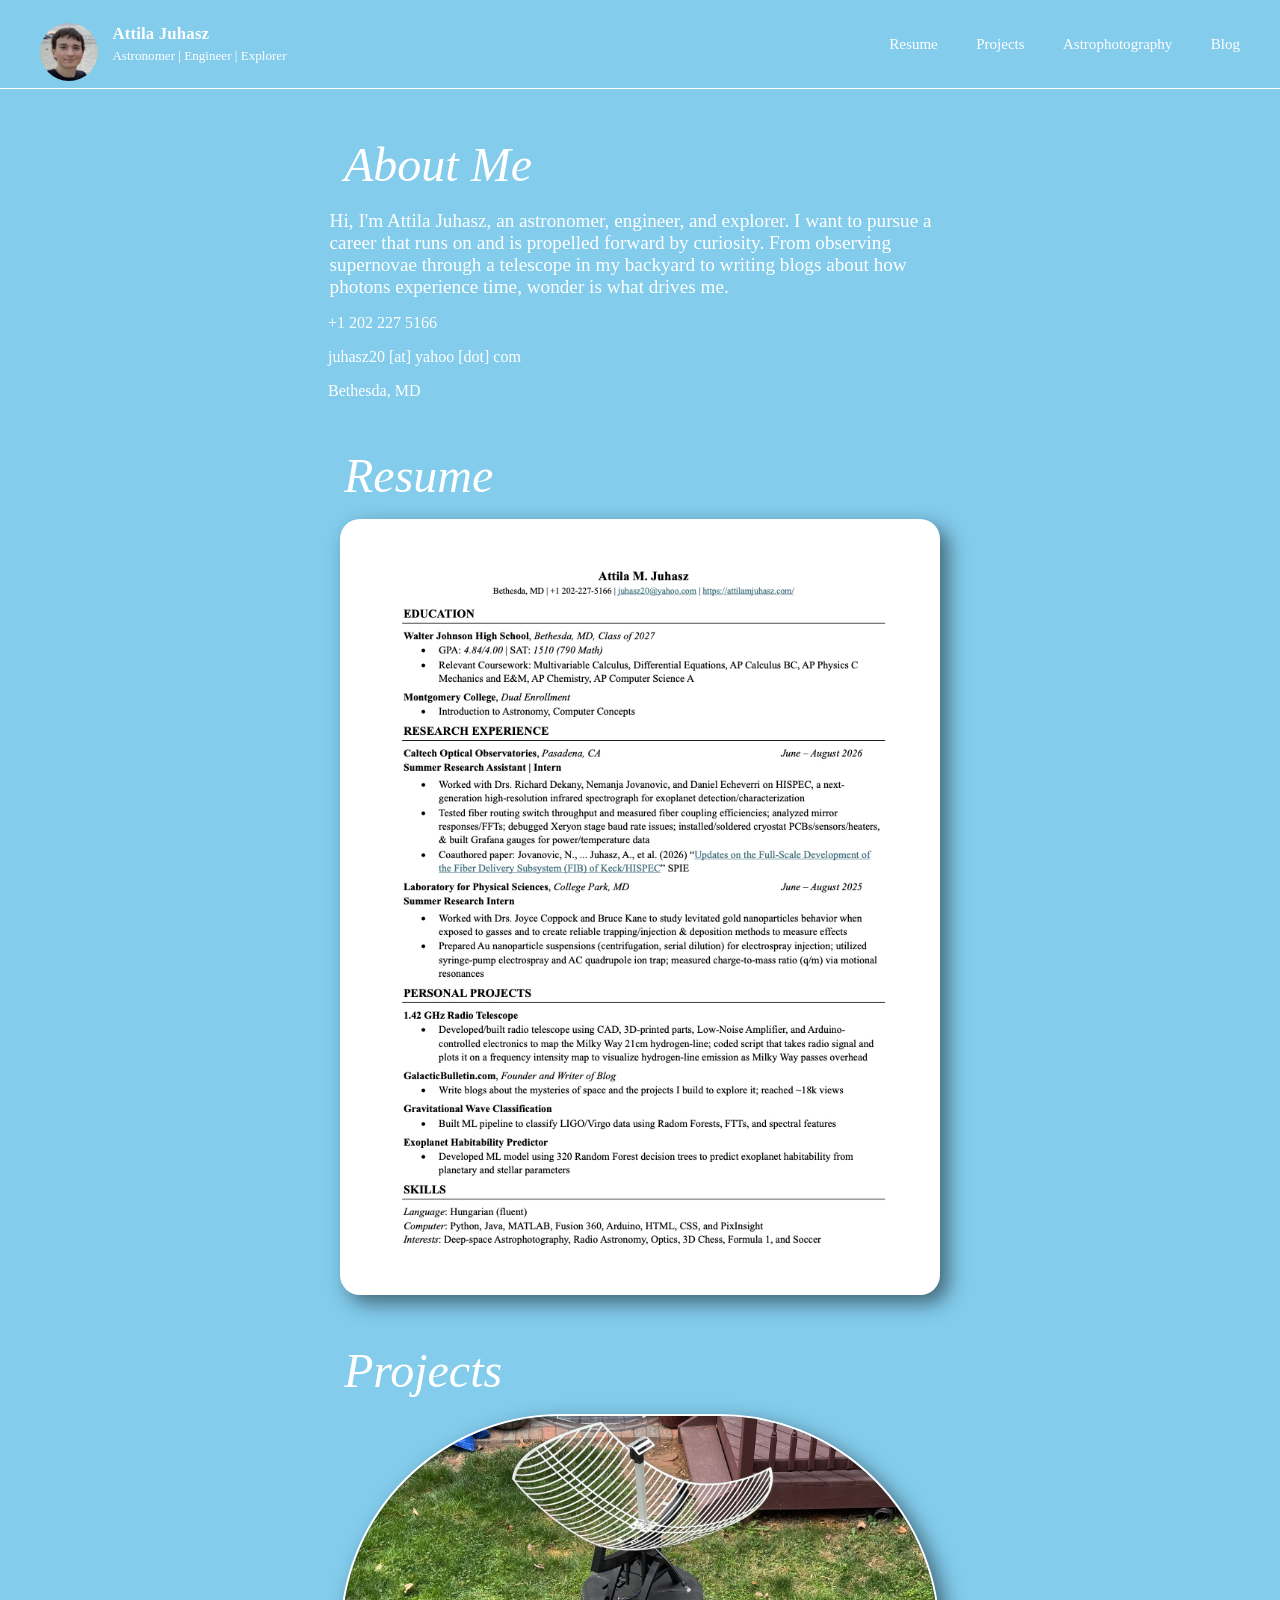
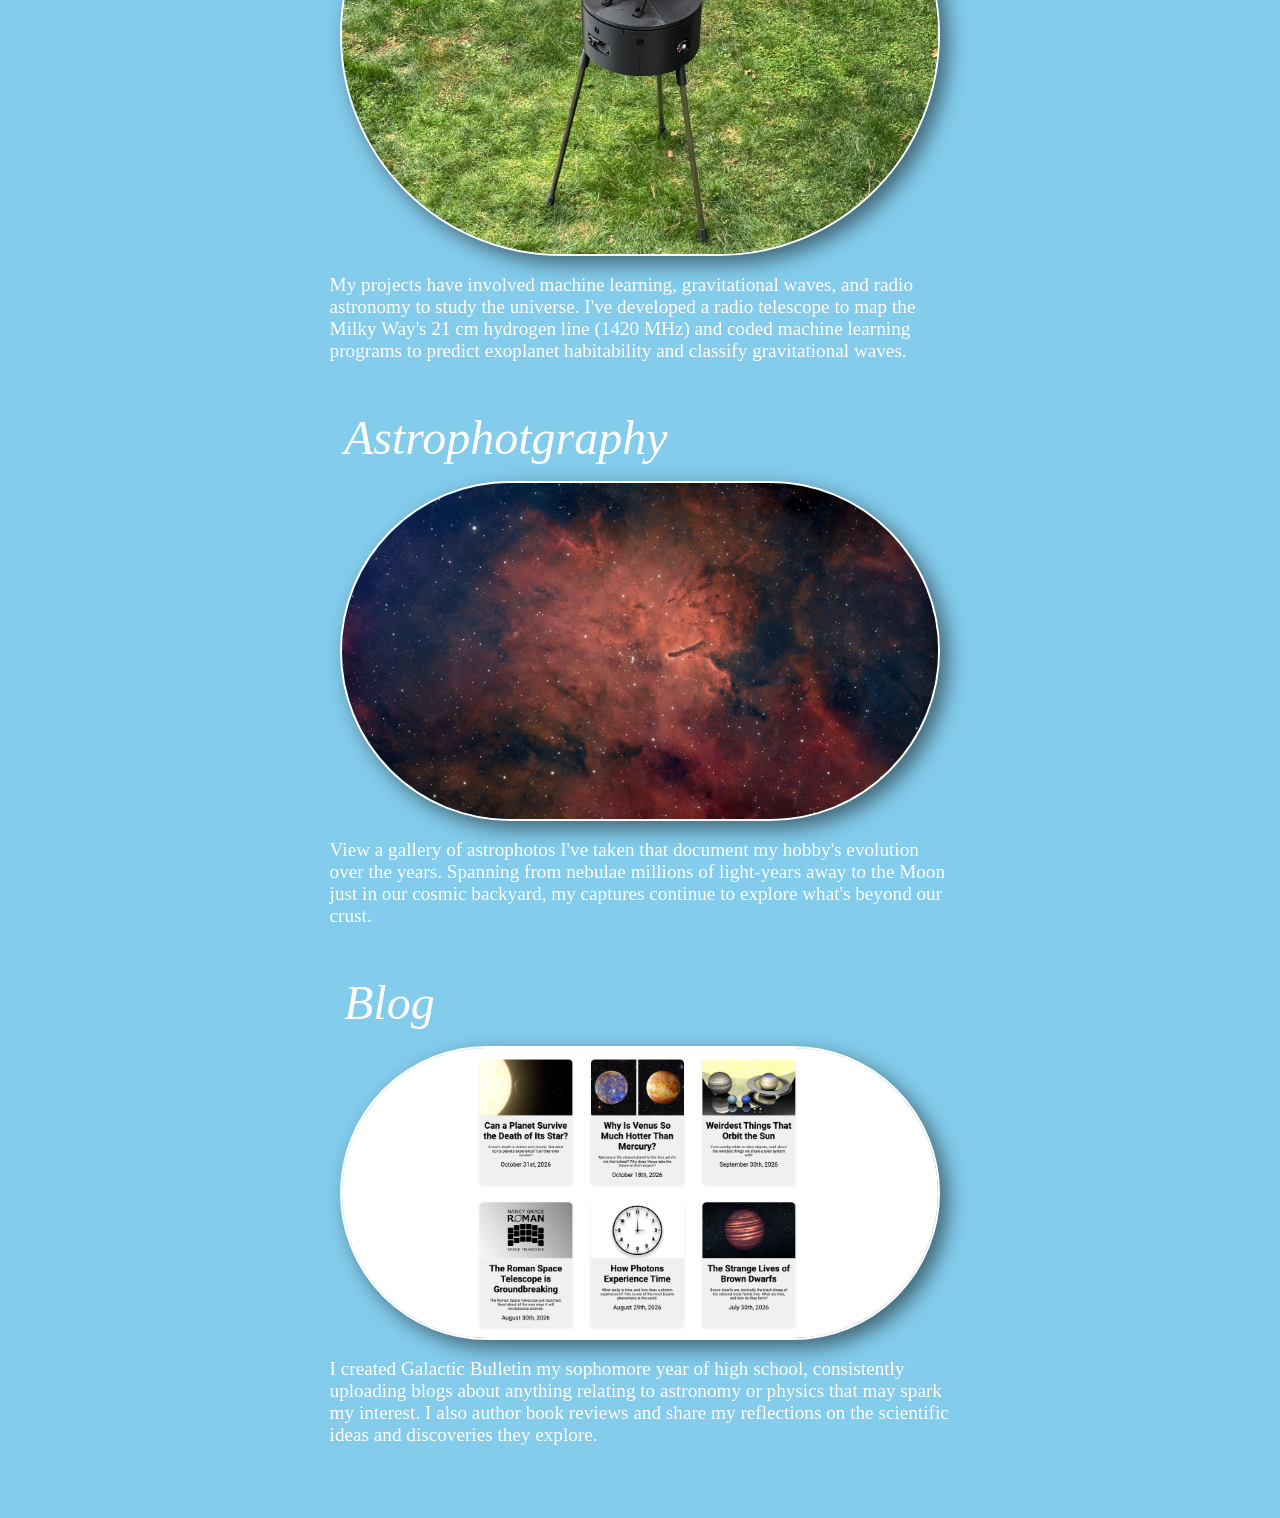
<file: index.html>
<!DOCTYPE html>
<html lang="en">
<head>
    <script async src="https://www.googletagmanager.com/gtm.js?id=GTM-M7JWM46B"></script>
    <script>
        window.dataLayer = window.dataLayer || [];
        function gtag(){dataLayer.push(arguments);}
        gtag('js', new Date());
    </script>
    <meta charset="UTF-8">
    <meta name="viewport" content="width=device-width, initial-scale=1.0">
    <title>Attila Juhasz - Astronomer | Engineer | Explorer</title>
    <meta name="description" content="">
    <meta name="keywords" content="Attila Juhasz, Portfolio, Attila, Mihaly, Juhasz, Astronomer, Engineer, Explorer">
    <meta name="author" content="Attila Juhasz">
    <link rel="stylesheet" href="index-style.css">
    <script src="script.js" defer></script>
</head>
<body>
    <header class="site-header">
        <nav class="site-nav" aria-label="Main navigation">
            <a class="brand" href="/" aria-label="Attila Juhasz home">
                <img class="brand__photo" src="attilamj-pp.jpg" alt="">
                <span class="brand__text">
                    <span class="brand__name">Attila Juhasz</span>
                    <span class="brand__title">Astronomer | Engineer | Explorer</span>
                </span>
            </a>

            <button class="nav-toggle" type="button" aria-label="Open navigation menu"
                aria-expanded="false" aria-controls="primary-navigation">
                <span></span>
                <span></span>
                <span></span>
            </button>

            <ul class="nav-links" id="primary-navigation">
                <li><a href="resume/attilajuhasz-resume.pdf" download="resume/attilajuhasz-resume.pdf">Resume</a></li>
                <li><a href="projects.html">Projects</a></li>
                <li><a href="astrophotography.html">Astrophotography</a></li>
                <li><a href="https://galacticbulletin.com/" target="_blank" rel="noopener noreferrer">Blog</a></li>
            </ul>
        </nav>
    </header>

    <div class="resume-content">
        <div class="about">
            <h2 class="section-title">About Me</h2>
            <br>
            <p class="about-text">Hi, I'm Attila Juhasz, an astronomer, engineer, and explorer. I want to pursue a career that runs on and is propelled forward by curiosity. From observing supernovae through a telescope in my backyard to writing blogs about how photons experience time, wonder is what drives me.</p>
        </div>

        <div>
            <p class="mini-facts">+1 202 227 5166</p>
            <p class="mini-facts">juhasz20 [at] yahoo [dot] com</p>
            <p class="mini-facts">Bethesda, MD</p>
        </div>

        <div class="about">
            <h2 class="section-title">Resume</h2>
        </div>

        <div>
            <a href="resume/attilajuhasz-resume.pdf" download="resume/attilamjuhasz-resume.pdf">
                <img src="resume/amjres-image.jpg" alt="Resume" load="lazy" class="resume-photo">
            </a>
        </div>

        <div class="about">
            <a href="projects.html" class="page-links">
                <h2 class="section-title">Projects</h2>
                <img src="projects/IMG_7002.JPG" alt="Projects" loading="lazy" class="astrophoto">
            </a>
            <br>
            <p class="about-text">My projects have involved machine learning, gravitational waves, and radio astronomy to study the universe. I've developed a radio telescope to map the Milky Way's 21 cm hydrogen line (1420 MHz) and coded machine learning programs to predict exoplanet habitability and classify gravitational waves.</p>
        </div>

        <div class="about">
            <a href="astrophotography.html" class="page-links">
                <h2 class="section-title">Astrophotgraphy</h2>
                <img class="astrophoto" src="astrophotos/NGC6823Final.jpg" alt="NGC 6823" loading="lazy">
            </a>
            <br>
            <p class="about-text">View a gallery of astrophotos I've taken that document my hobby's evolution over the years. Spanning from nebulae millions of light-years away to the Moon just in our cosmic backyard, my captures continue to explore what's beyond our crust.</p>
        </div>

        <div class="about">
            <a href="https://galacticbulletin.com/" class="page-links" target="_blank">
                <h2 class="section-title">Blog</h2>
                <img class="astrophoto" src="blogs.png" alt="Blogs" loading="lazy">
            </a>
            <br>
            <p class="about-text">I created Galactic Bulletin my sophomore year of high school, consistently uploading blogs about anything relating to astronomy or physics that may spark my interest. I also author book reviews and share my reflections on the scientific ideas and discoveries they explore.</p>
        </div>

        <br>
        <br>
        <br>
        <br>

    </div>

</body>
</html>
</file>
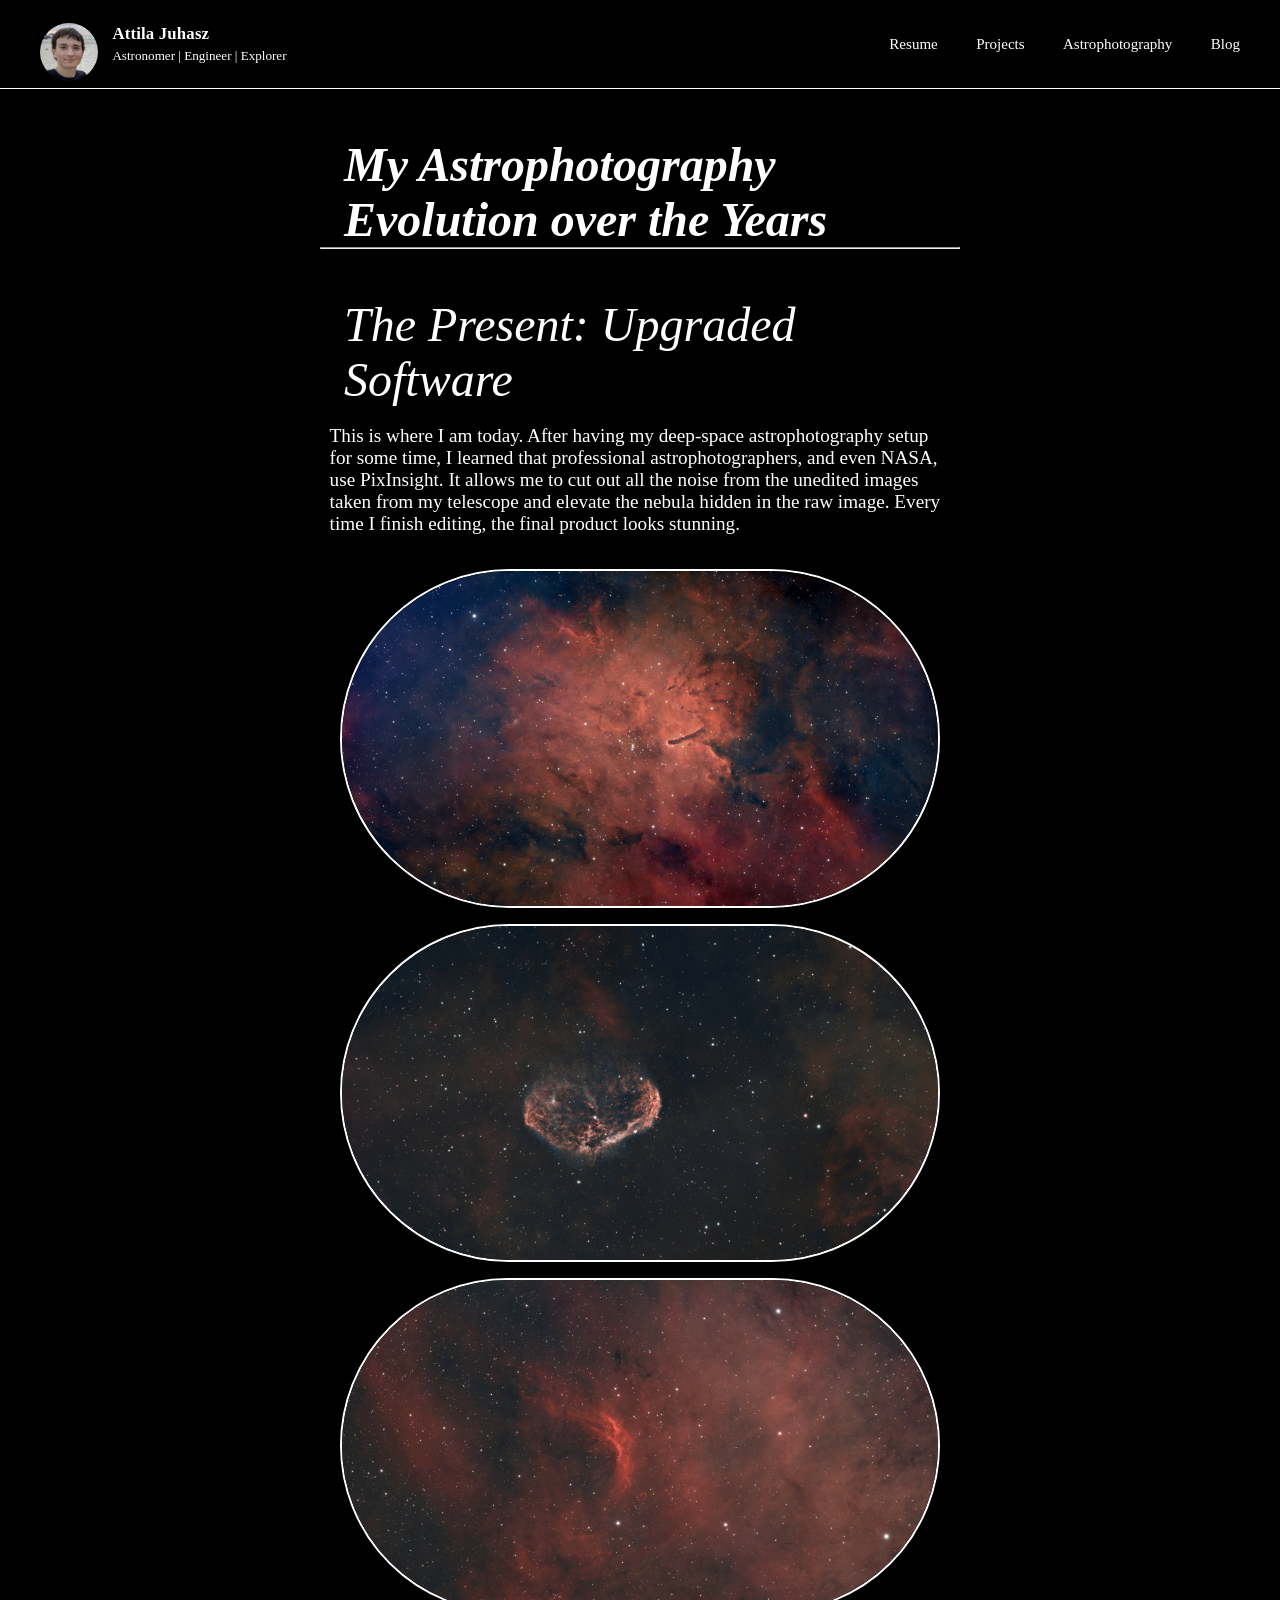
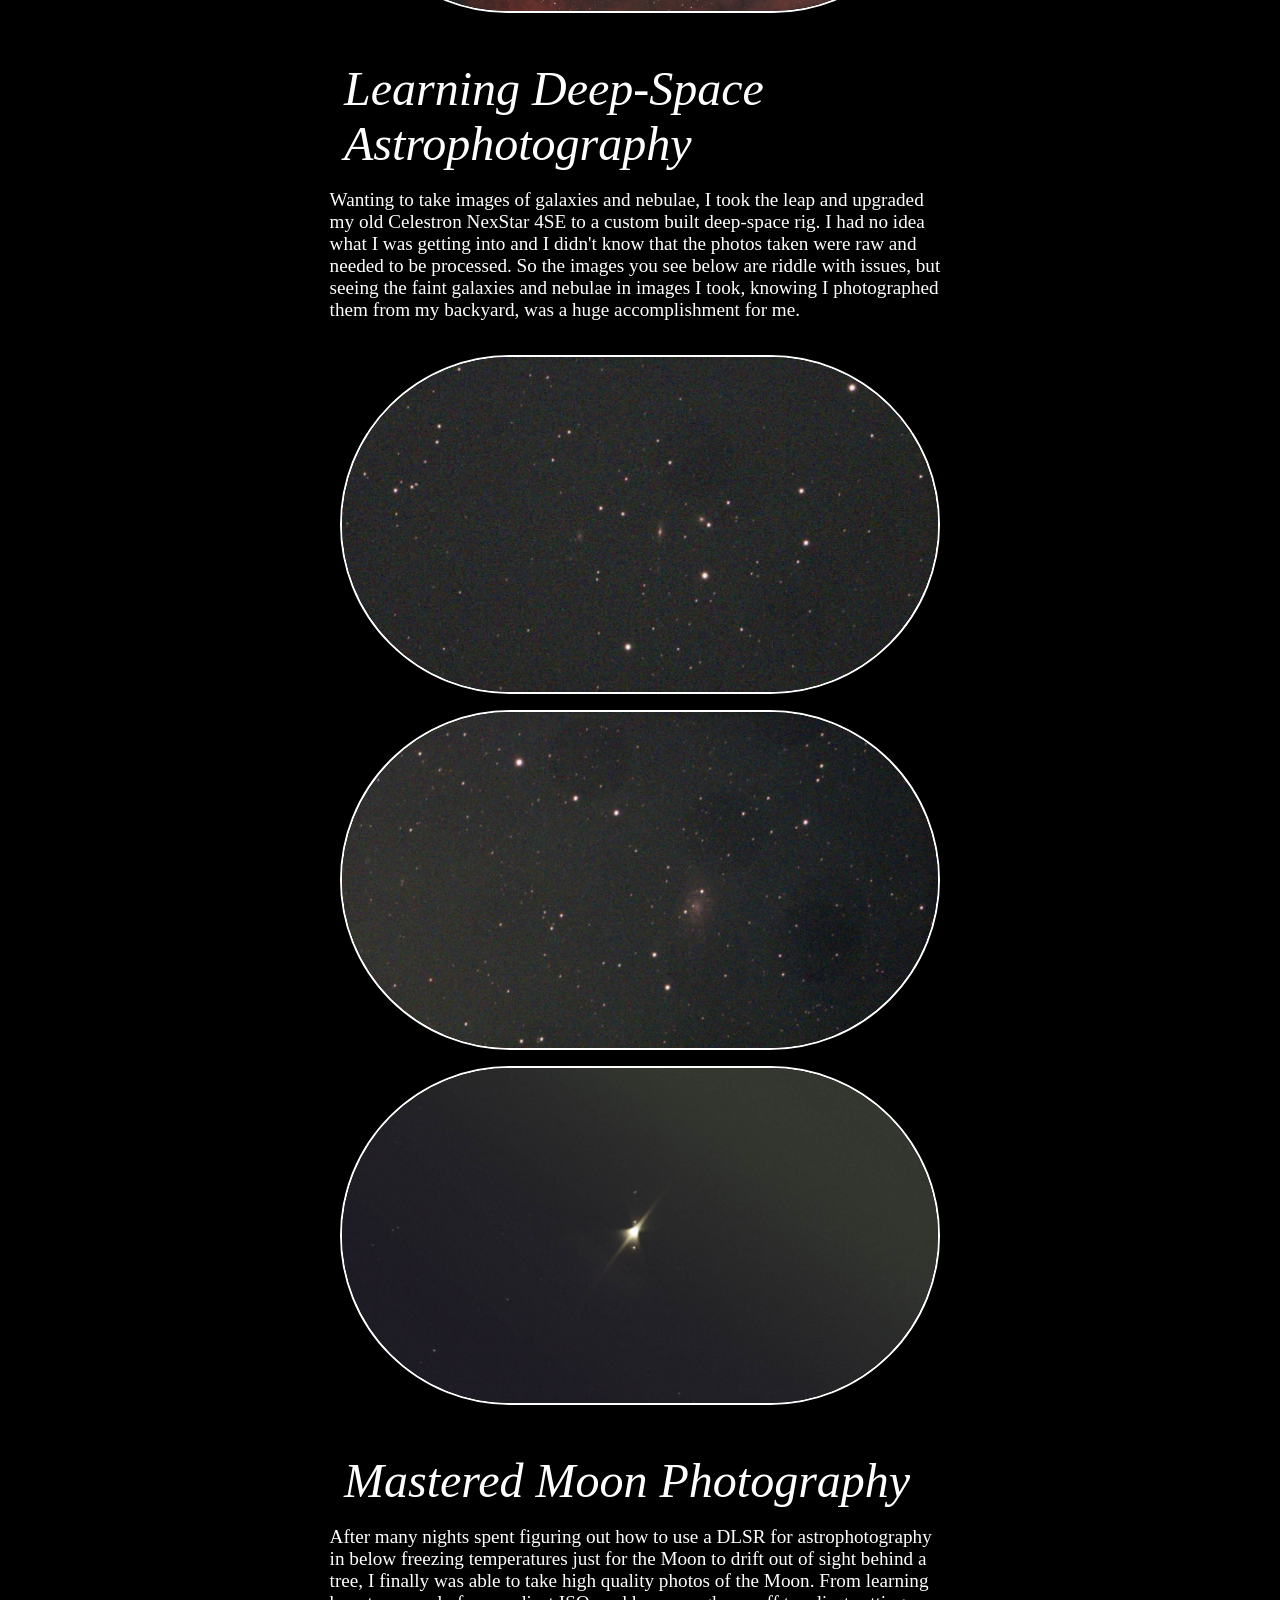
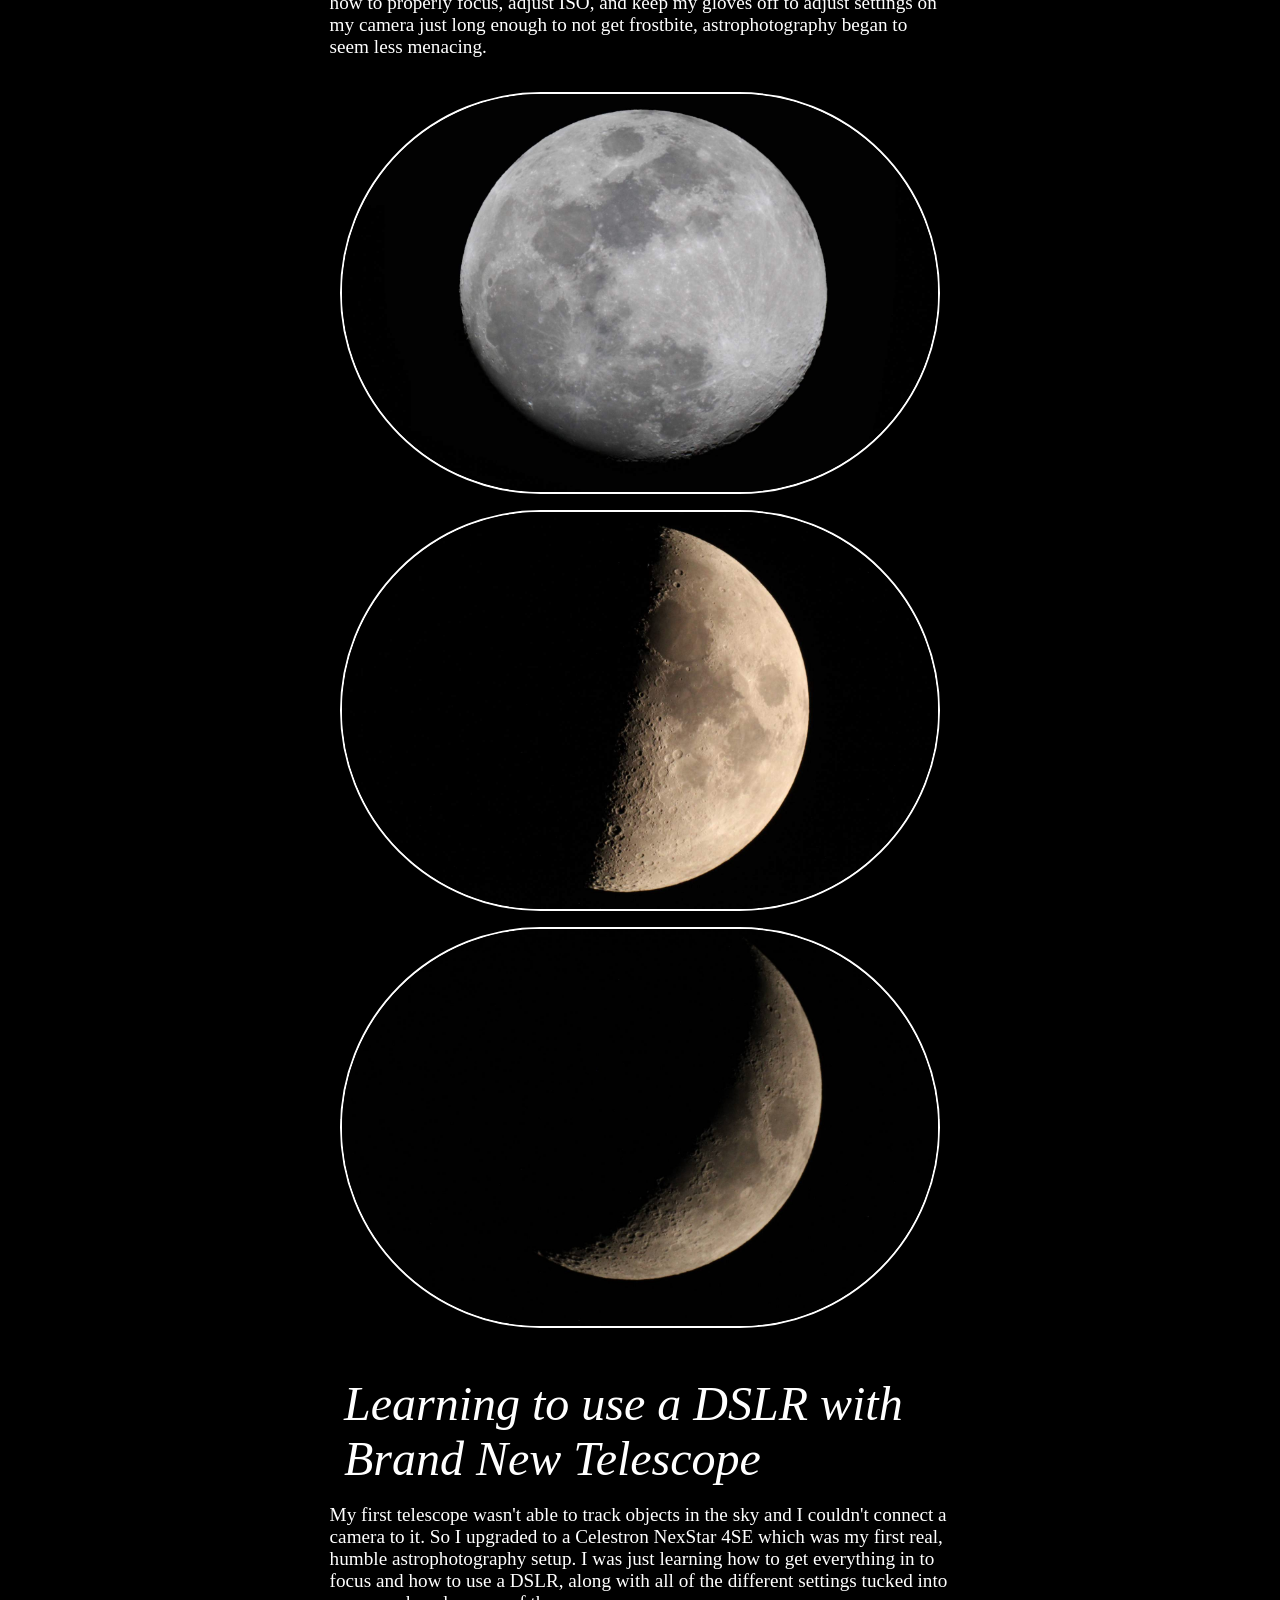
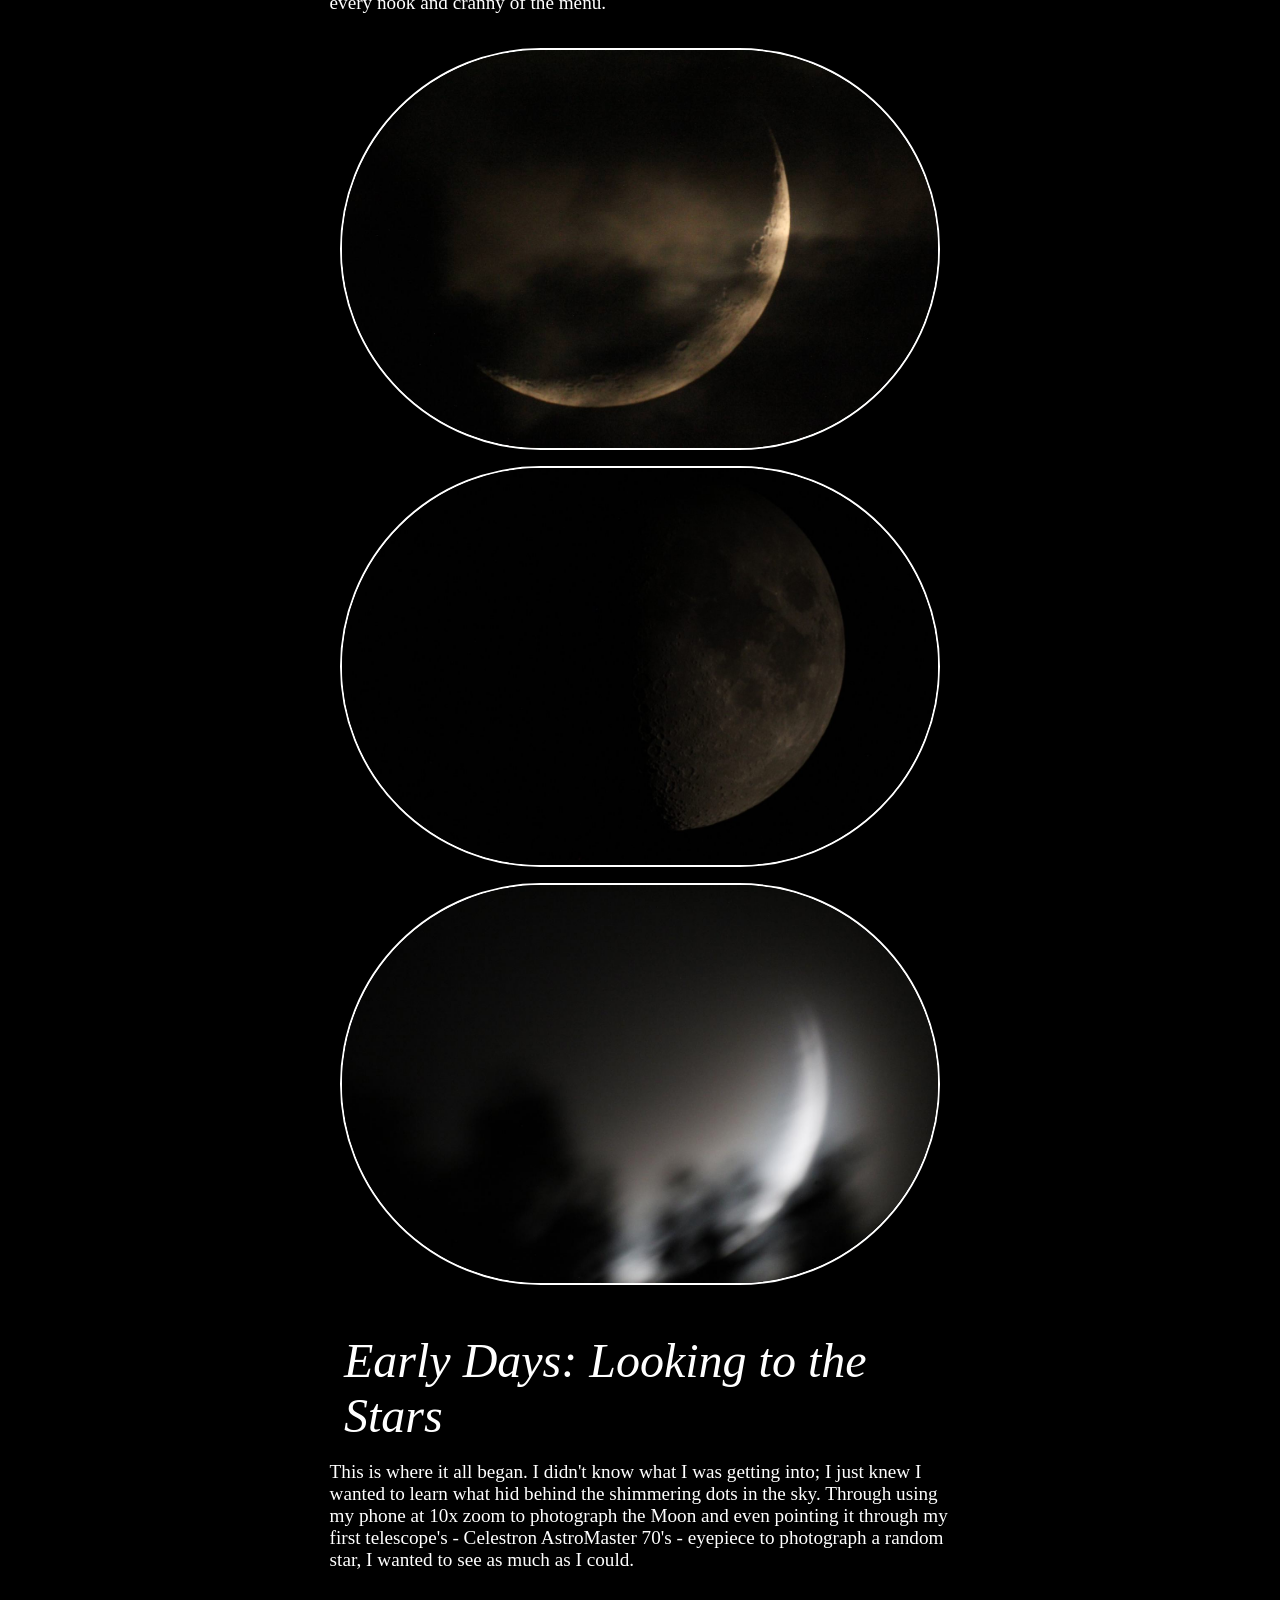
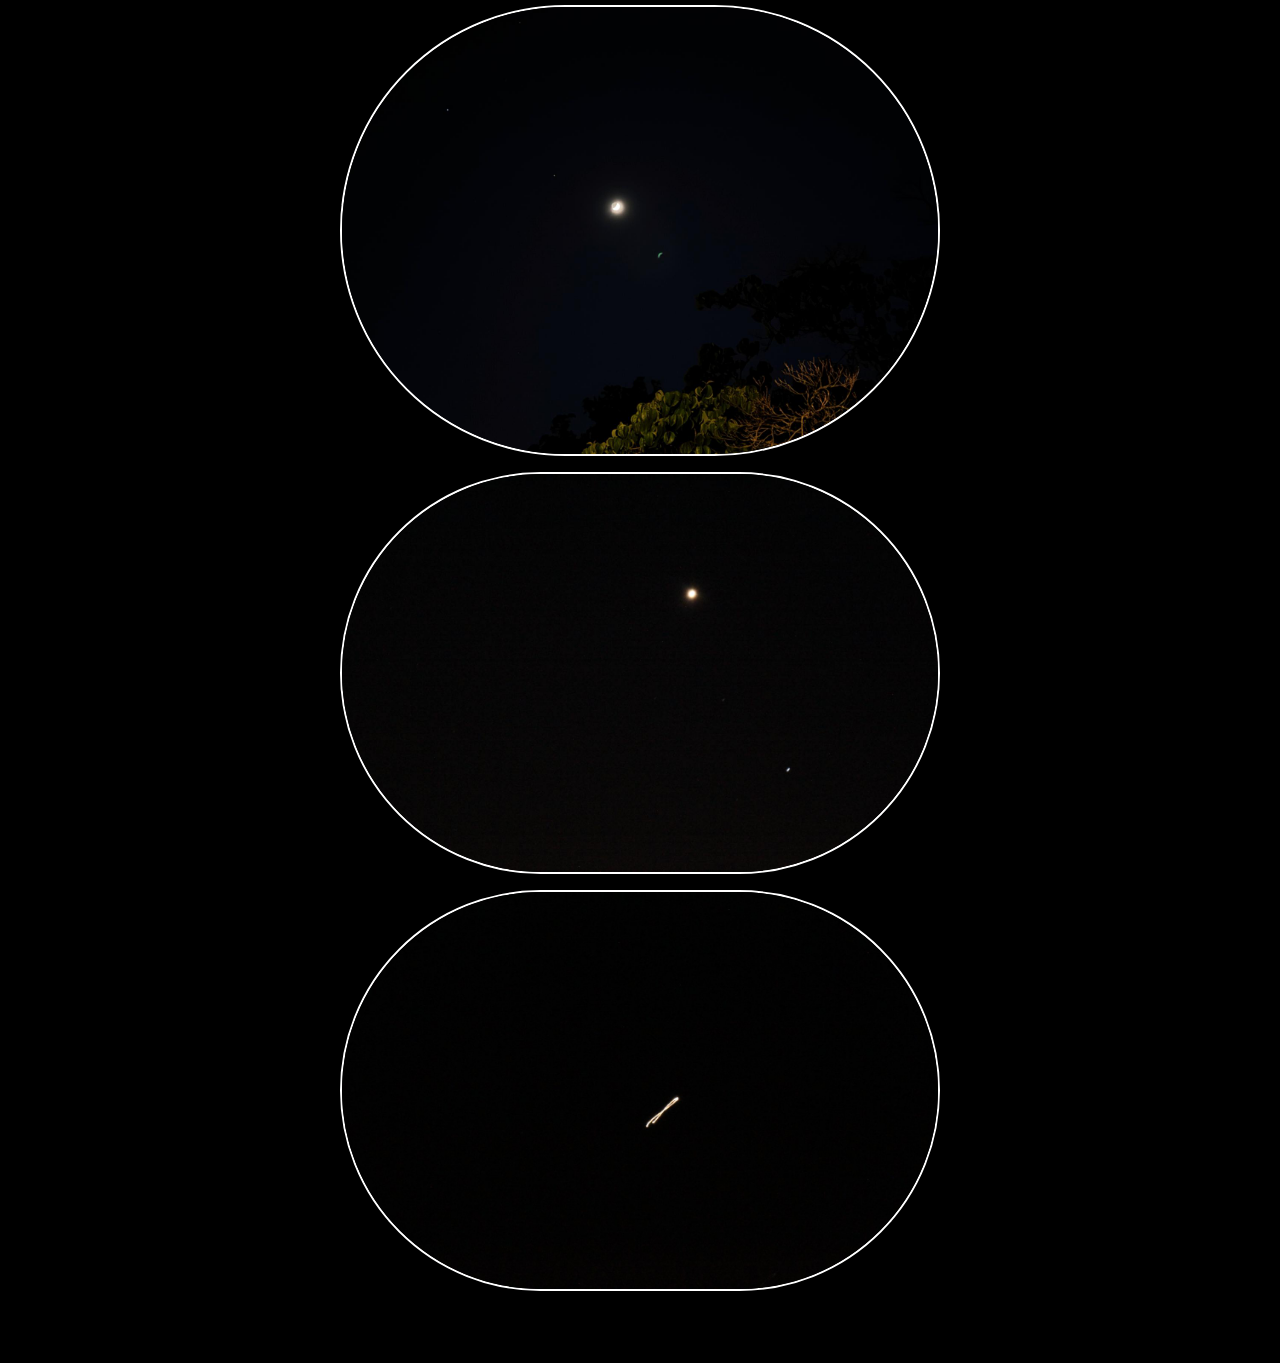
<file: astrophotography.html>
<!DOCTYPE html>
<html lang="en">
<head>
    <script async src="https://www.googletagmanager.com/gtm.js?id=GTM-M7JWM46B"></script>
    <script>
        window.dataLayer = window.dataLayer || [];
        function gtag(){dataLayer.push(arguments);}
        gtag('js', new Date());
    </script>
    <meta charset="UTF-8">
    <meta name="viewport" content="width=device-width, initial-scale=1.0">
    <title>Attila Juhasz - Astronomer | Engineer | Explorer</title>
    <meta name="description" content="">
    <meta name="keywords" content="Attila Juhasz, Portfolio, Attila, Mihaly, Juhasz, Astronomer, Engineer, Explorer">
    <meta name="author" content="Attila Juhasz">
    <link rel="stylesheet" href="astrophotograhpy-style.css">
    <script src="script.js" defer></script>
</head>
<body>
    <header class="site-header">
        <nav class="site-nav" aria-label="Main navigation">
            <a class="brand" href="/" aria-label="Attila Juhasz home">
                <img class="brand__photo" src="attilamj-pp.jpg" alt="">
                <span class="brand__text">
                    <span class="brand__name">Attila Juhasz</span>
                    <span class="brand__title">Astronomer | Engineer | Explorer</span>
                </span>
            </a>

            <button class="nav-toggle" type="button" aria-label="Open navigation menu"
                aria-expanded="false" aria-controls="primary-navigation">
                <span></span>
                <span></span>
                <span></span>
            </button>

            <ul class="nav-links" id="primary-navigation">
                <li><a href="resume/attilajuhasz-resume.pdf" download="resume/attilajuhasz-resume.pdf">Resume</a></li>
                <li><a href="projects.html">Projects</a></li>
                <li><a href="astrophotography.html">Astrophotography</a></li>
                <li><a href="https://galacticbulletin.com" target="_blank" rel="noopener noreferrer">Blog</a></li>
            </ul>
        </nav>
    </header>

    <div class="resume-content">

        <div class="about">
            <h2 class="section-title"><strong>My Astrophotography Evolution over the Years</strong></h2>
        </div>

        <hr>

        <div class="about">
            <h2 class="section-title">The Present: Upgraded Software</h2>
            <br>
            <p class="about-text">This is where I am today. After having my deep-space astrophotography setup for some time, I learned that professional astrophotographers, and even NASA, use PixInsight. It allows me to cut out all the noise from the unedited images taken from my telescope and elevate the nebula hidden in the raw image. Every time I finish editing, the final product looks stunning.</p>
            <br>
            <img class="astrophoto" src="astrophotos/NGC6823Final.jpg" alt="NGC 6823" loading="lazy">
            <img class="astrophoto" src="astrophotos/CrescentNebulaFinal.jpg" alt="Crescent Nebula" loading="lazy">
            <img class="astrophoto" src="astrophotos/NGC7000Final.jpg" alt="NGC 7000" loading="lazy">
        </div>

        <div class="about">
            <h2 class="section-title">Learning Deep-Space Astrophotography</h2>
            <br>
            <p class="about-text">Wanting to take images of galaxies and nebulae, I took the leap and upgraded my old Celestron NexStar 4SE to a custom built deep-space rig. I had no idea what I was getting into and I didn't know that the photos taken were raw and needed to be processed. So the images you see below are riddle with issues, but seeing the faint galaxies and nebulae in images I took, knowing I photographed them from my backyard, was a huge accomplishment for me.</p>
            <br>
            <img class="astrophoto" src="astrophotos/IMG_6915.jpg" alt="NGC 6915" loading="lazy">
            <img class="astrophoto" src="astrophotos/IMG_6916.jpg" alt="NGC 6916" loading="lazy">
            <img class="astrophoto" src="astrophotos/Preview_Jupiter_2.0s_Bin1_20260409-221031_79deg_thn.jpg" alt="Jupiter" loading="lazy">
        </div>

        <div class="about">
            <h2 class="section-title">Mastered Moon Photography</h2>
            <br>
            <p class="about-text">After many nights spent figuring out how to use a DLSR for astrophotography in below freezing temperatures just for the Moon to drift out of sight behind a tree, I finally was able to take high quality photos of the Moon. From learning how to properly focus, adjust ISO, and keep my gloves off to adjust settings on my camera just long enough to not get frostbite, astrophotography began to seem less menacing.</p>
            <br>
            <img class="astrophoto" src="astrophotos/astrophoto-best.jpg" alt="Almost Full Moon" loading="lazy">
            <img class="astrophoto" src="astrophotos/IMG_1255.jpg" alt="First Quarter Moon" loading="lazy">
            <img class="astrophoto" src="astrophotos/IMG_1237.jpg" alt="Waxing Crescent Moon" loading="lazy">
        </div>

        <div class="about">
            <h2 class="section-title">Learning to use a DSLR with Brand New Telescope</h2>
            <br>
            <p class="about-text">My first telescope wasn't able to track objects in the sky and I couldn't connect a camera to it. So I upgraded to a Celestron NexStar 4SE which was my first real, humble astrophotography setup. I was just learning how to get everything in to focus and how to use a DSLR, along with all of the different settings tucked into every nook and cranny of the menu.</p>
            <br>
            <img class="astrophoto" src="astrophotos/IMG_1215.jpg" alt="Out of Focus Waxing Crescent Moon" loading="lazy">
            <img class="astrophoto" src="astrophotos/IMG_1262.jpg" alt="Dark Moon" loading="lazy">
            <img class="astrophoto" src="astrophotos/IMG_1190.jpg" alt="Moon Peaking Behind Tree" loading="lazy">
        </div>

        <div class="about">
            <h2 class="section-title">Early Days: Looking to the Stars</h2>
            <br>
            <p class="about-text">This is where it all began. I didn't know what I was getting into; I just knew I wanted to learn what hid behind the shimmering dots in the sky. Through using my phone at 10x zoom to photograph the Moon and even pointing it through my first telescope's - Celestron AstroMaster 70's - eyepiece to photograph a random star, I wanted to see as much as I could.</p>
            <br>
            <img class="astrophoto" src="astrophotos/IMG_5088-iPhone.jpg" alt="Moon from my iPhone" loading="lazy">
            <img class="astrophoto" src="astrophotos/IMG_1181.jpg" alt="Two Random Stars" loading="lazy">
            <img class="astrophoto" src="astrophotos/IMG_1176.jpg" alt="Drifting Star" loading="lazy">
        </div>


        <br>
        <br>
        <br>
        <br>

    </div>

</body>
</html>
</file>
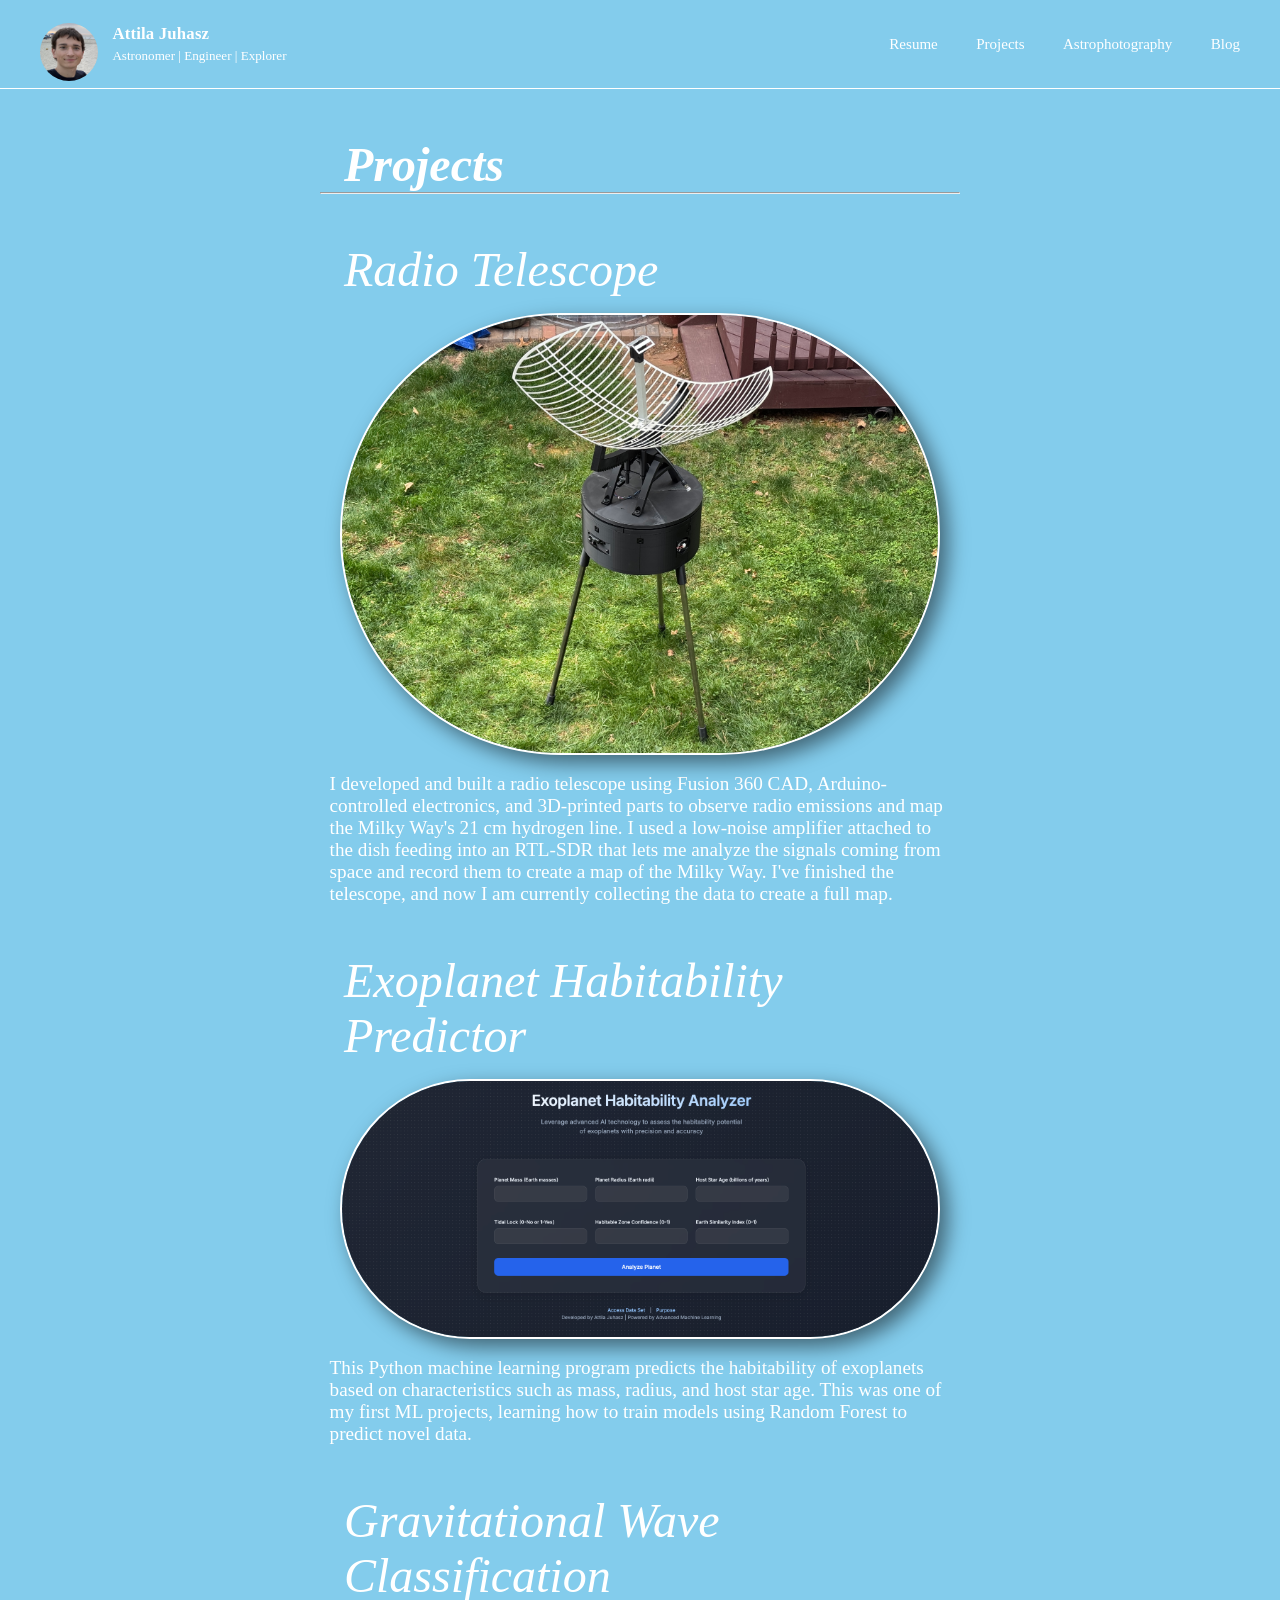
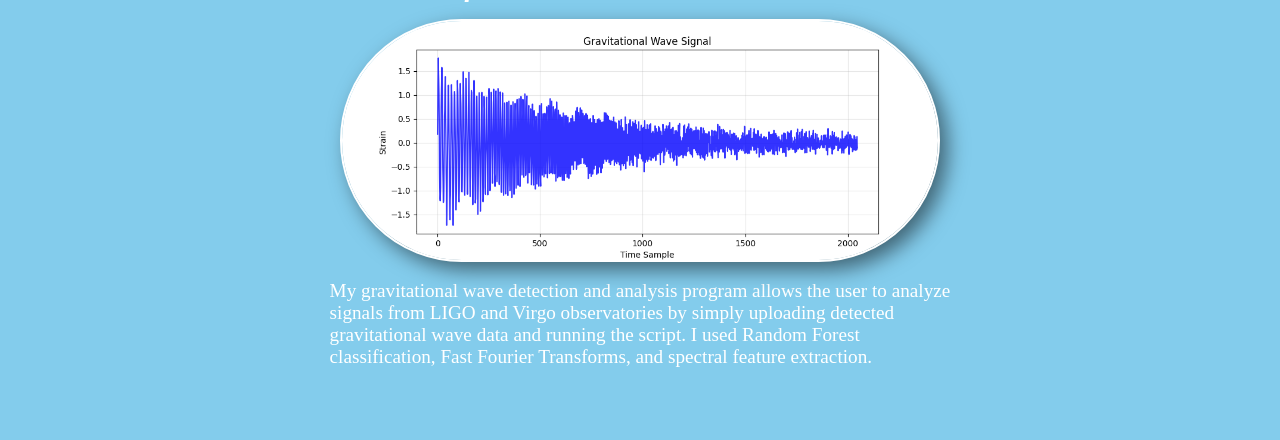
<file: projects.html>
<!DOCTYPE html>
<html lang="en">
<head>
    <script async src="https://www.googletagmanager.com/gtm.js?id=GTM-M7JWM46B"></script>
    <script>
        window.dataLayer = window.dataLayer || [];
        function gtag(){dataLayer.push(arguments);}
        gtag('js', new Date());
    </script>
    <meta charset="UTF-8">
    <meta name="viewport" content="width=device-width, initial-scale=1.0">
    <title>Attila Juhasz - Astronomer | Engineer | Explorer</title>
    <meta name="description" content="">
    <meta name="keywords" content="Attila Juhasz, Portfolio, Attila, Mihaly, Juhasz, Astronomer, Engineer, Explorer">
    <meta name="author" content="Attila Juhasz">
    <link rel="stylesheet" href="index-style.css">
    <script src="script.js" defer></script>
</head>
<body>
    <header class="site-header">
        <nav class="site-nav" aria-label="Main navigation">
            <a class="brand" href="/" aria-label="Attila Juhasz home">
                <img class="brand__photo" src="attilamj-pp.jpg" alt="">
                <span class="brand__text">
                    <span class="brand__name">Attila Juhasz</span>
                    <span class="brand__title">Astronomer | Engineer | Explorer</span>
                </span>
            </a>

            <button class="nav-toggle" type="button" aria-label="Open navigation menu"
                aria-expanded="false" aria-controls="primary-navigation">
                <span></span>
                <span></span>
                <span></span>
            </button>

            <ul class="nav-links" id="primary-navigation">
                <li><a href="resume/attilajuhasz-resume.pdf" download="resume/attilajuhasz-resume.pdf">Resume</a></li>
                <li><a href="projects.html">Projects</a></li>
                <li><a href="astrophotography.html">Astrophotography</a></li>
                <li><a href="https://galacticbulletin.com/" target="_blank" rel="noopener noreferrer">Blog</a></li>
            </ul>
        </nav>
    </header>

    <div class="resume-content">
        <div class="about">
            <h2 class="section-title"><strong>Projects</strong></h2>
        </div>

        <hr>

        <div class="about">
            <h2 class="section-title">Radio Telescope</h2>
            <img src="projects/IMG_7002.JPG" alt="Projects" loading="lazy" class="astrophoto">
            <br>
            <p class="about-text">I developed and built a radio telescope using Fusion 360 CAD, Arduino-controlled electronics, and 3D-printed parts to observe radio emissions and map the Milky Way's 21 cm hydrogen line. I used a low-noise amplifier attached to the dish feeding into an RTL-SDR that lets me analyze the signals coming from space and record them to create a map of the Milky Way. I've finished the telescope, and now I am currently collecting the data to create a full map.</p>
        </div>

        <div class="about">
            <h2 class="section-title">Exoplanet Habitability Predictor</h2>
            <img src="projects/exohabpre.png" alt="Projects" loading="lazy" class="astrophoto">
            <br>
            <p class="about-text">This Python machine learning program predicts 
                the habitability of exoplanets based on characteristics such as mass, 
                radius, and host star age. This was one of my first ML projects, learning how 
                to train models using Random Forest to predict novel data.
            </p>
        </div>

        <div class="about">
            <h2 class="section-title">Gravitational Wave Classification</h2>
            <img src="projects/grawavclas.png" alt="Projects" loading="lazy" class="astrophoto">
            <br>
            <p class="about-text">My gravitational wave detection and analysis program allows the user to analyze signals from LIGO and Virgo observatories by simply uploading detected gravitational wave data and running the script. I used Random Forest classification, Fast Fourier Transforms, and spectral feature extraction.</p>
        </div>

        <br>
        <br>
        <br>
        <br>

    </div>

</body>
</html>
</file>
<file: index-style.css>
* {
    margin: 0;
    padding: 0;
    box-sizing: border-box;
    font-family: 'Times New Roman', Times, serif;
    color: white;
}

body {
    min-width: 320px;
    background-color: #83ccec;
    color: #202b35;
}


/*Navigation bar*/
.site-header {
    background-color: #83ccec;
    border-bottom: 1px solid #ffffff;
}

.site-nav {
    width: min(100% - 3rem, 1200px);
    min-height: 88px;
    margin: 0 auto;
    display: flex;
    align-items: center;
    justify-content: space-between;
    gap: 2rem;
}

.brand {
    display: inline-flex;
    align-items: center;
    gap: 0.9rem;
    color: inherit;
    text-decoration: none;
    flex-shrink: 0;
}

.brand__photo {
    width: 58px;
    height: 58px;
    border-radius: 50%;
    object-fit: cover;
}

.brand__text {
    display: flex;
    flex-direction: column;
    gap: 0.25rem;
}

.brand__name {
    font-size: 1.05rem;
    font-weight: 700;
    letter-spacing: 0.01em;
}

.brand__title {
    color: white;
    font-size: 0.82rem;
}

.nav-links {
    display: flex;
    align-items: center;
    gap: clamp(1.25rem, 3vw, 2.5rem);
    list-style: none;
}

.nav-links a {
    color: white;
    font-size: 0.94rem;
    font-weight: 500;
    text-decoration: none;
    transition: color 160ms ease;
}

.nav-links a:hover,
.nav-links a:focus-visible {
    color: black;
}

.nav-toggle {
    display: none;
    width: 44px;
    height: 44px;
    padding: 11px;
    border: 1px solid #ded8cc;
    border-radius: 8px;
    background: transparent;
    color: #202b35;
    cursor: pointer;
}

.nav-toggle span {
    display: block;
    width: 100%;
    height: 2px;
    margin: 4px 0;
    border-radius: 2px;
    background: currentColor;
}

.nav-toggle:focus-visible {
    outline: 2px solid #a34f36;
    outline-offset: 3px;
}

@media (max-width: 760px) {
    .site-nav {
        position: relative;
        min-height: 78px;
    }

    .brand__photo {
        width: 50px;
        height: 50px;
    }

    .nav-toggle {
        display: block;
        flex-shrink: 0;
    }

    .nav-links {
        position: absolute;
        z-index: 1;
        top: calc(100% - 0.25rem);
        right: 0;
        left: 0;
        display: none;
        align-items: stretch;
        gap: 0;
        padding: 0.5rem;
        border: 1px solid #e8e3d8;
        border-radius: 10px;
        background: #fffdf8;
        box-shadow: 0 12px 28px rgb(32 43 53 / 12%);
    }

    .nav-links.is-open {
        display: flex;
        flex-direction: column;
    }

    .nav-links a {
        display: block;
        padding: 0.8rem 0.75rem;
        border-radius: 6px;
    }

    .nav-links a:hover,
    .nav-links a:focus-visible {
        background: #f5f0e7;
    }
}

@media (max-width: 420px) {
    .site-nav {
        width: calc(100% - 2rem);
        gap: 0.75rem;
    }

    .brand {
        gap: 0.65rem;
    }

    .brand__name {
        font-size: 0.98rem;
    }

    .brand__title {
        font-size: 0.75rem;
    }
}


/*About me*/

.resume-content {
    width: calc(100% - clamp(2rem, 8vw, 6rem));
    max-width: 640px;
    margin-inline: auto;
    overflow-wrap: break-word;
}

.section-title{
    font-size: 3em;
    margin-top: 1em;
    margin-left: 0.5em;
    font-weight: normal;
    font-style: italic;

}

.about-text{
    font-size: 1.2em;
    margin-inline: 0.5em;

}

.mini-facts{
    font-size: 1em;
    margin-top: 1em;
    margin-left: 0.5em;
    
}

img {
  display: block;        /* Changes inline element to block level */
  margin: 0 auto;       /* 0 for top/bottom, auto calculates left/right */
  max-width: 70%;       /* Ensures responsiveness on smaller screens */
  height: auto;
  margin-top: 1em;
}

.resume-photo {
  width: 100%;
  max-width: 600px;
  filter: drop-shadow(8px 8px 10px rgba(0, 0, 0, 0.5));
  border-radius: 20px;
}

.astrophoto{
    width: 100%;
    max-width: 600px;
    filter: drop-shadow(8px 8px 10px rgba(0, 0, 0, 0.5));
    border-radius: 20px;
    border: 2px solid white;
    border-radius: 800px; 

}

.page-links{
    text-decoration: none;
}
</file>
<file: astrophotograhpy-style.css>
* {
    margin: 0;
    padding: 0;
    box-sizing: border-box;
    font-family: 'Times New Roman', Times, serif;
    color: white;
}

body {
    min-width: 320px;
    background-color: black;
    color: white;
}


/*Navigation bar*/
.site-header {
    background-color: black;
    border-bottom: 1px solid #ffffff;
}

.site-nav {
    width: min(100% - 3rem, 1200px);
    min-height: 88px;
    margin: 0 auto;
    display: flex;
    align-items: center;
    justify-content: space-between;
    gap: 2rem;
}

.brand {
    display: inline-flex;
    align-items: center;
    gap: 0.9rem;
    color: inherit;
    text-decoration: none;
    flex-shrink: 0;
}

.brand__photo {
    width: 58px;
    height: 58px;
    border-radius: 50%;
    object-fit: cover;
}

.brand__text {
    display: flex;
    flex-direction: column;
    gap: 0.25rem;
}

.brand__name {
    font-size: 1.05rem;
    font-weight: 700;
    letter-spacing: 0.01em;
}

.brand__title {
    color: white;
    font-size: 0.82rem;
}

.nav-links {
    display: flex;
    align-items: center;
    gap: clamp(1.25rem, 3vw, 2.5rem);
    list-style: none;
}

.nav-links a {
    color: white;
    font-size: 0.94rem;
    font-weight: 500;
    text-decoration: none;
    transition: color 160ms ease;
}

.nav-links a:hover,
.nav-links a:focus-visible {
    color: #83ccec;
}

.nav-toggle {
    display: none;
    width: 44px;
    height: 44px;
    padding: 11px;
    border: 1px solid white;
    border-radius: 8px;
    background: transparent;
    color: white;
    cursor: pointer;
}

.nav-toggle span {
    display: block;
    width: 100%;
    height: 2px;
    margin: 4px 0;
    border-radius: 2px;
    background: currentColor;
}

.nav-toggle:focus-visible {
    outline: 2px solid #83ccec;
    outline-offset: 3px;
}

@media (max-width: 760px) {
    .site-nav {
        position: relative;
        min-height: 78px;
    }

    .brand__photo {
        width: 50px;
        height: 50px;
    }

    .nav-toggle {
        display: block;
        flex-shrink: 0;
    }

    .nav-links {
        position: absolute;
        z-index: 1;
        top: calc(100% - 0.25rem);
        right: 0;
        left: 0;
        display: none;
        align-items: stretch;
        gap: 0;
        padding: 0.5rem;
        border: 1px solid white;
        border-radius: 10px;
        background: black;
        box-shadow: 0 12px 28px rgb(32 43 53 / 12%);
    }

    .nav-links.is-open {
        display: flex;
        flex-direction: column;
    }

    .nav-links a {
        display: block;
        padding: 0.8rem 0.75rem;
        border-radius: 6px;
    }

    .nav-links a:hover,
    .nav-links a:focus-visible {
        background: white;
    }
}

@media (max-width: 420px) {
    .site-nav {
        width: calc(100% - 2rem);
        gap: 0.75rem;
    }

    .brand {
        gap: 0.65rem;
    }

    .brand__name {
        font-size: 0.98rem;
    }

    .brand__title {
        font-size: 0.75rem;
    }
}


/*About me*/

.resume-content {
    width: calc(100% - clamp(2rem, 8vw, 6rem));
    max-width: 640px;
    margin-inline: auto;
    overflow-wrap: break-word;
}

.section-title{
    font-size: 3em;
    margin-top: 1em;
    margin-left: 0.5em;
    font-weight: normal;
    font-style: italic;

}

.about-text{
    font-size: 1.2em;
    margin-inline: 0.5em;

}

.mini-facts{
    font-size: 1em;
    margin-top: 1em;
    margin-left: 0.5em;
    
}

img {
  display: block;        /* Changes inline element to block level */
  margin: 0 auto;       /* 0 for top/bottom, auto calculates left/right */
  max-width: 70%;       /* Ensures responsiveness on smaller screens */
  height: auto;
  margin-top: 1em;
}

.resume-photo {
  width: 100%;
  max-width: 600px;
  filter: drop-shadow(8px 8px 10px rgba(0, 0, 0, 0.5));
  border-radius: 20px;
}

.astrophoto{
    width: 100%;
    max-width: 600px;
    filter: drop-shadow(8px 8px 10px rgba(0, 0, 0, 0.5));
    border-radius: 20px;
    border: 2px solid white;
    border-radius: 800px; 

}
</file>
